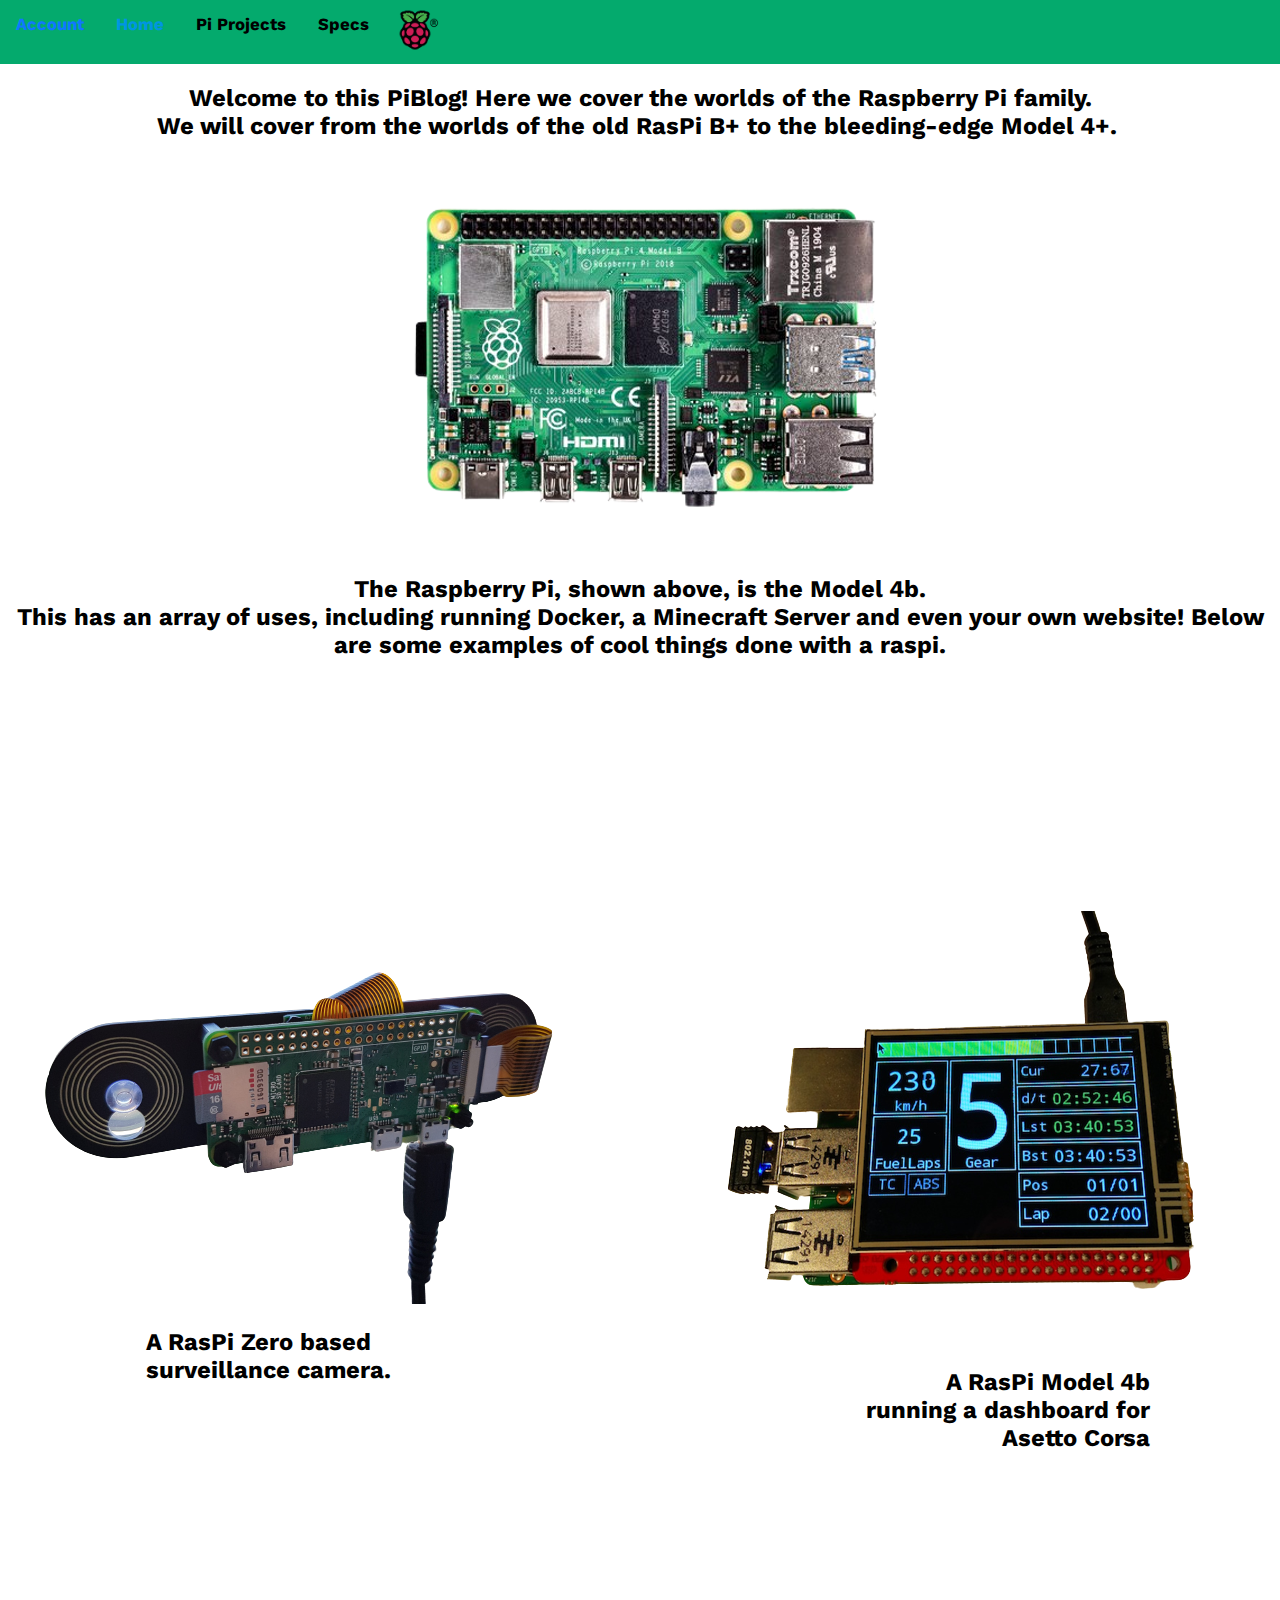
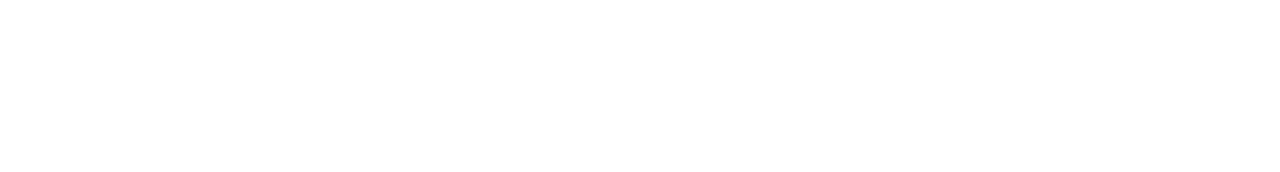
<file: index.html>
<!DOCTYPE html>
<link rel="preconnect" href="https://fonts.googleapis.com">
<link rel="preconnect" href="https://fonts.gstatic.com" crossorigin>
<link href="https://fonts.googleapis.com/css2?family=Kantumruy+Pro:wght@300&display=swap" rel="stylesheet">
<html>
<head>
<meta charset='UTF-8'>
<link href = 'index1.css' rel = 'stylesheet'>
<meta name="viewport" content="width=device-width, initial-scale=1">
</head>
<body>
<div class="topnav">
  <img src="pilogo.png" width="60" height="60">
  <a href="account.html">Account</a>
  <a class="active" href="index.html">Home</a>
  <a href="projects.html">Pi Projects</a>
  <a href="specs.html">Specs</a>
</div>
<div style="text-align: center;">
  <h2>Welcome to this PiBlog! Here we cover the worlds of the Raspberry Pi family. </br>We will cover from the worlds of the old RasPi B+ to the bleeding-edge Model 4+. ​</h2>
  <div style="text-align: center;">
  <img src = 'raspi.png'  margin-left: 600; margin-right: 100;>
</div>
<h2>The Raspberry Pi, shown above, is the Model 4b. </br>This has an array of uses, including running Docker, a Minecraft Server and even your own website! Below are some examples of cool things done with a raspi.</h2>
<div style="text-align: left; padding-left: 16px; position: relative; top: 192px;">
  <img src = 'picam.png'>
  <div style="margin-left: 130px;">
  <h2>A RasPi Zero based </br>surveillance camera.</h3>
  </div>
</div>
<div style="text-align: right; position: relative; top: -300px;">
  <img src="pidash.png">
  <h2 style="margin-right: 130px;">A RasPi Model 4b </br>running a dashboard for </br>Asetto Corsa</h2>

</body>
</html>
</file>
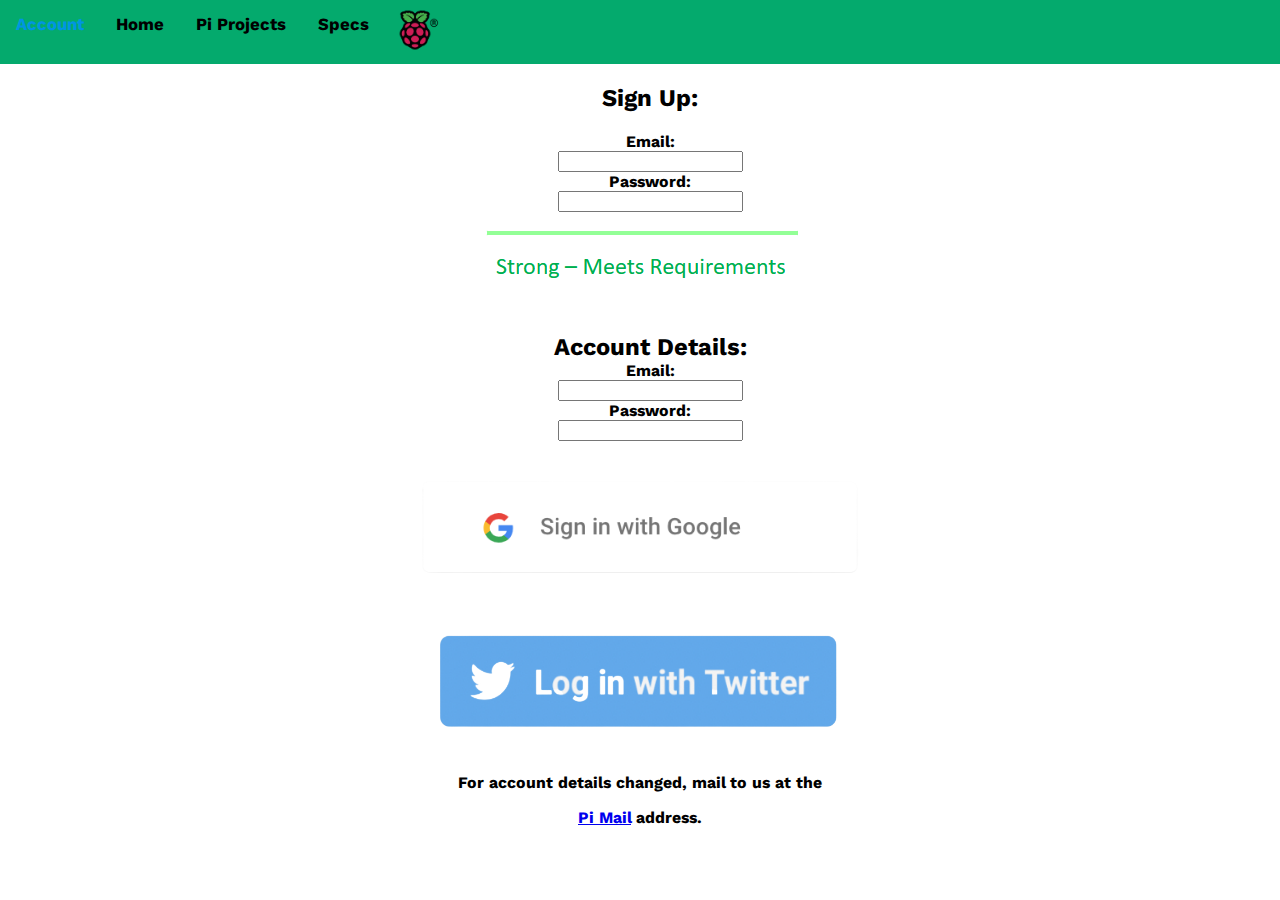
<file: account.html>
<!DOCTYPE html>
<html>
<head>
<meta charset='UTF-8'>
<link href = 'index1.css' rel = 'stylesheet'>
<meta name="viewport" content="width=device-width, initial-scale=1">
<link rel="preconnect" href="https://fonts.googleapis.com">
<link rel="preconnect" href="https://fonts.gstatic.com" crossorigin>
<link href="https://fonts.googleapis.com/css2?family=Kantumruy+Pro:wght@300&display=swap" rel="stylesheet">
</head>
<body>
<div class="topnav">
  <img src="pilogo.png" width="60" height="60">
  <a class="active" href="account.html">Account</a>
  <a href="index.html">Home</a>
  <a href="projects.html">Pi Projects</a>
  <a href="specs.html">Specs</a>
</div>
<div style="text-align: center;">
<h2 style="margin-left: 20px;">Sign Up:</h2>
<div style="margin-left: 20px; position:relative; top: 0px;">
<form>
    <label for="email">Email:</label><br>
    <input type="text" id="email" name="email"><br>
    <label for="pass">Password:</label><br>
    <input type="text" id="pass" name="pass">
  </form> 
</div>
<img src="accbar.png">
<h2 style="margin-left: 20px; position: relative; top: 20px;">Account Details:</h2>
<div style="margin-left: 20px; position:relative; top: 0px;">
<form>
    <label for="email">Email:</label><br>
    <input type="text" id="email" name="email"><br>
    <label for="pass">Password:</label><br>
    <input type="text" id="pass" name="pass">
  </form> 
</div>
<div style="text-align:center;">
<img src="gbar.png"width='500' height='154'><br>
<img src="twitterbar.png"width='500' height='154'>
</div>
<p>For account details changed, mail to us at the </p>     <a href = "mailto: malik.g.abba@gmail.com">Pi Mail</a> address. 
</body>
</html>
</file>
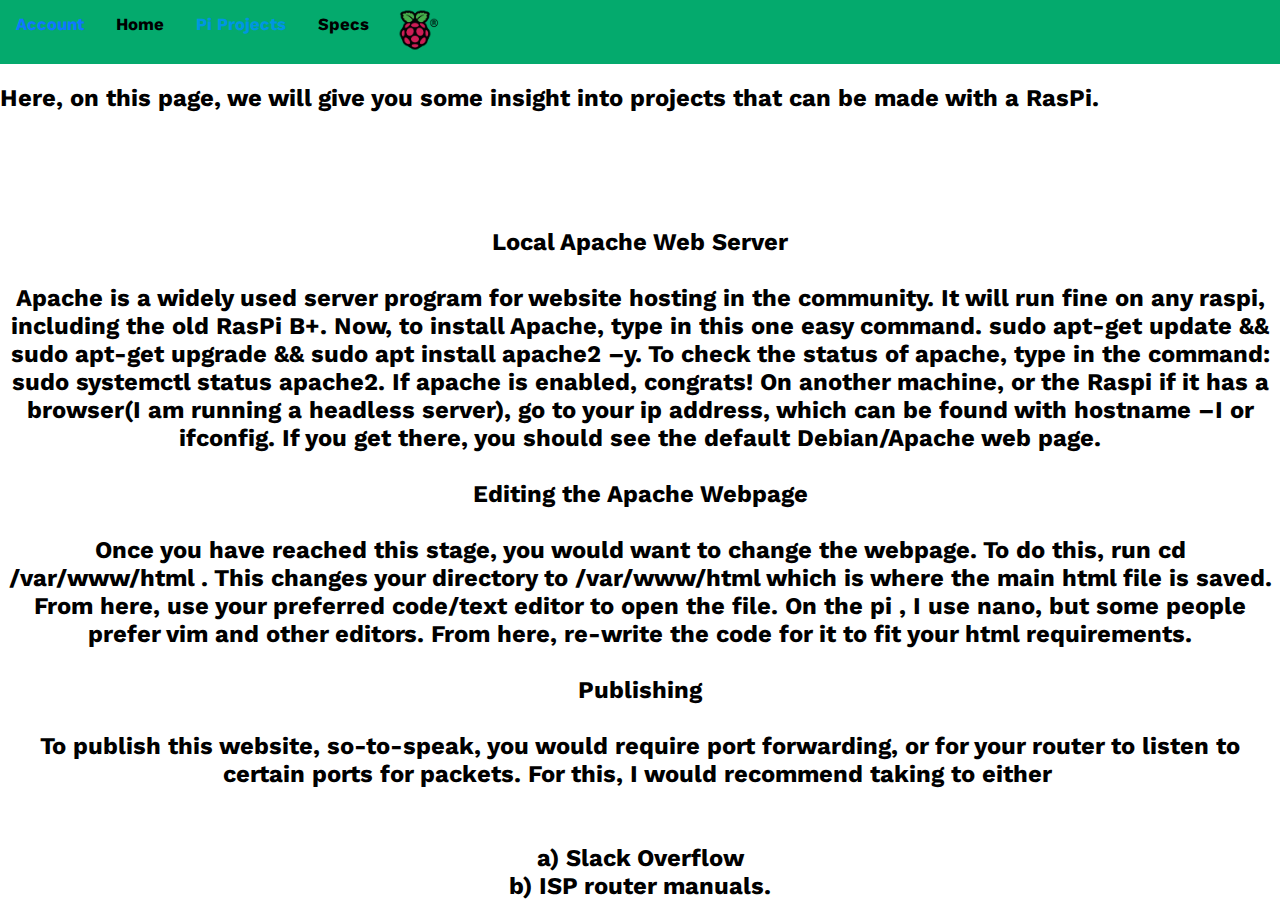
<file: projects.html>
<!DOCTYPE html>
<html>
<head>
<meta charset='UTF-8'>
<link href = 'index1.css' rel = 'stylesheet'>
<meta name="viewport" content="width=device-width, initial-scale=1">
<link rel="preconnect" href="https://fonts.googleapis.com">
<link rel="preconnect" href="https://fonts.gstatic.com" crossorigin>
<link href="https://fonts.googleapis.com/css2?family=Kantumruy+Pro:wght@300&display=swap" rel="stylesheet">
</head>
<body>
<div class="topnav">
    <img src="pilogo.png" width="60" height="60">
  <a href="account.html">Account</a>
  <a href="index.html">Home</a>
  <a class="active" href="projects.html">Pi Projects</a>
  <a href="specs.html">Specs</a>
</div>
<h2>Here, on this page, we will give you some insight into projects that can be made with a RasPi.</h2><br><br><br><br>
<div style="text-align:center;">
<h2>
Local Apache Web Server<br><br>
Apache is a widely used server program for website hosting in the community. It will run fine on any raspi, including the old RasPi B+. Now, to install Apache, type in this one easy command. sudo apt-get update && sudo apt-get upgrade && sudo apt install apache2 –y. To check the status of apache, type in the command: sudo systemctl status apache2. If apache is enabled, congrats! On another machine, or the Raspi if it has a browser(I am running a headless server), go to your ip address, which can be found with hostname –I or ifconfig. If you get there, you should see the default Debian/Apache web page.​
<br><br>
Editing the Apache Webpage​
<br><br>
Once you have reached this stage, you would want to change the webpage. To do this, run cd /var/www/html . This changes your directory to /var/www/html which is where the main html file is saved. From here, use your preferred code/text editor to open the file. On the pi , I use nano, but some people prefer vim and other editors. From here, re-write the code for it to fit your html requirements.​
<br><br>Publishing​
<br><br>
To publish this website, so-to-speak, you would require port forwarding, or for your router to listen to certain ports for packets. For this, I would recommend taking to either ​
<br><br><br>
  a)  Slack Overflow​
<br>
  b)  ISP router manuals.​

​

​
​
</h2>
</div>
</file>
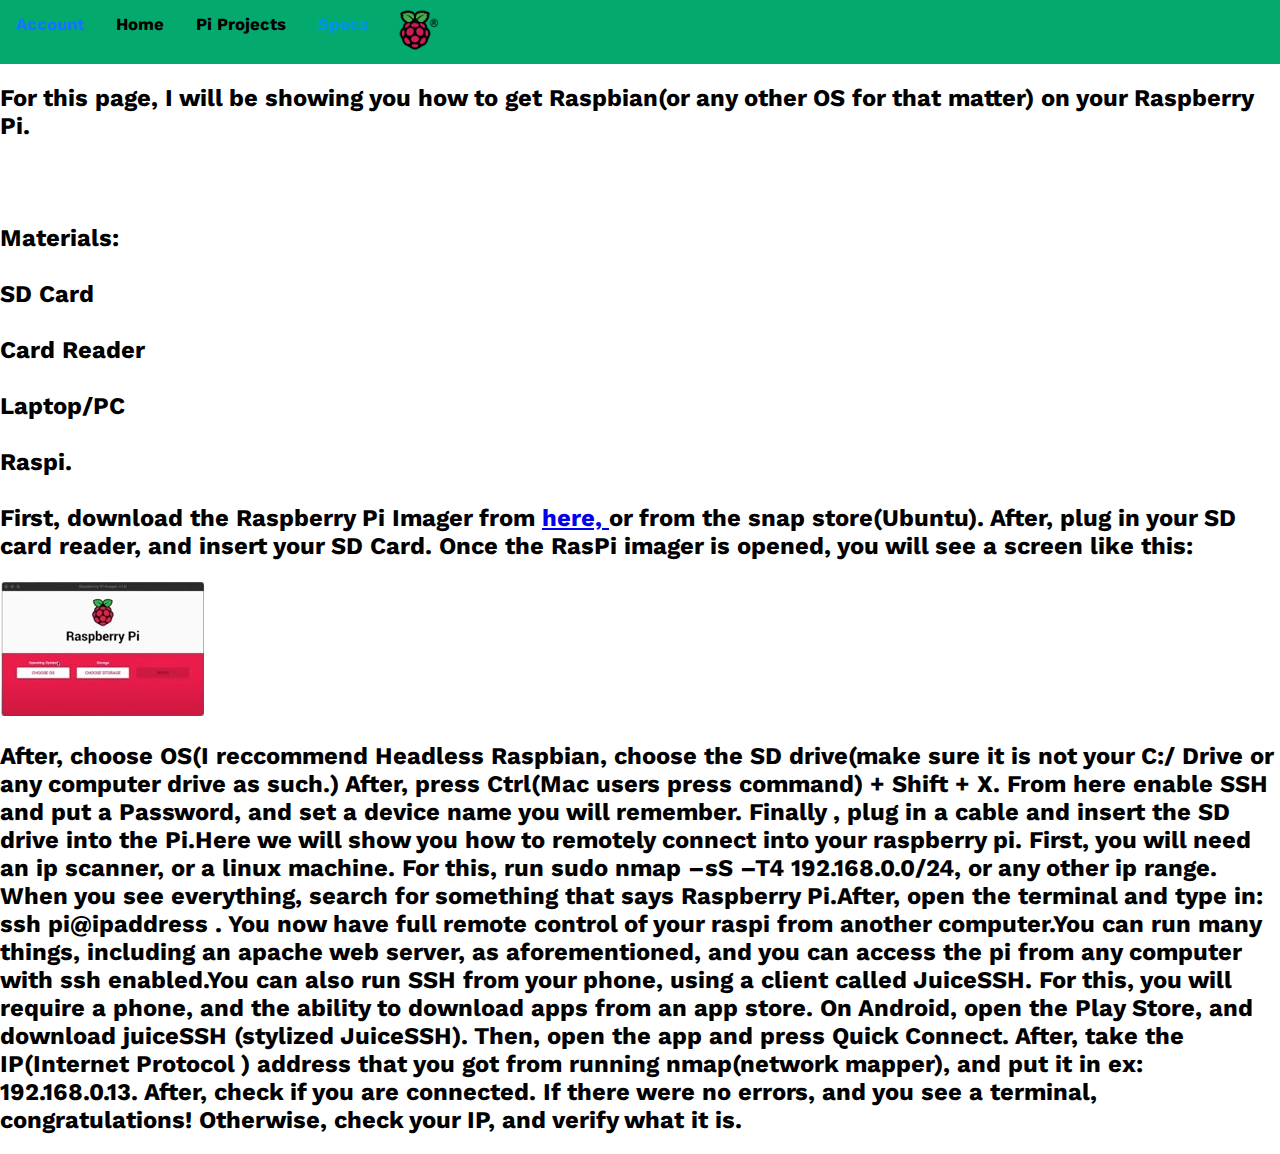
<file: specs.html>
<!DOCTYPE html>
<html>
<head>
<meta charset='UTF-8'>
<link href = 'index1.css' rel = 'stylesheet'>
<meta name="viewport" content="width=device-width, initial-scale=1">
<link rel="preconnect" href="https://fonts.googleapis.com">
<link rel="preconnect" href="https://fonts.gstatic.com" crossorigin>
<link href="https://fonts.googleapis.com/css2?family=Kantumruy+Pro:wght@300&display=swap" rel="stylesheet">
</head>
<body>
<div class="topnav">
    <img src="pilogo.png" width="60" height="60">
  <a href="account.html">Account</a>
  <a href="index.html">Home</a>
  <a href="projects.html">Pi Projects</a>
  <a class="active" href="specs.html">Specs</a>
</div>
<h2>For this page, I will be showing you how to get Raspbian(or any other OS for that matter) on your Raspberry Pi.​
<br><br><br><br>
    ​
    
    Materials:​
    <br><br>
    SD Card​
    <br><br>
    Card Reader​
    <br><br>
    Laptop/PC​
    <br><br>
    Raspi.​
    <br><br>
    ​
    
    First, download the Raspberry Pi Imager from <a href ='https://www.raspberrypi.com/software/'>here, </a> or from the snap store(Ubuntu). After, plug in your SD card reader, and insert your SD Card. Once the RasPi imager is opened, you will see a screen like this:​</h2>
<img src="start.png">
<h2>After, choose OS(I reccommend Headless Raspbian, choose the SD drive(make sure it is not your C:/ Drive or any computer drive as such.) After, press Ctrl(Mac users press command) + Shift + X. From here enable SSH and put a Password, and set a device name you will remember. Finally , plug in a cable and insert the SD drive into the Pi.Here we will show you how to remotely connect into your raspberry pi.  First, you will need an ip scanner, or a linux machine. For this, run sudo nmap –sS –T4 192.168.0.0/24, or any other ip range. When you see everything, search for something that says Raspberry Pi.​
 ​
    ​
    
    After, open the terminal and type in: ssh pi@ipaddress . You now have full remote control of your raspi from another computer.​
    
    ​
    
    You can run many things, including an apache web server, as aforementioned, and you can access the pi from any computer with ssh enabled.​
    
    ​
    
    You can also run SSH from your phone, using a client called JuiceSSH. For this, you will require a phone, and the ability to download apps from an app store. On Android, open the Play Store, and download juiceSSH (stylized JuiceSSH). Then, open the app and press Quick Connect. After, take the IP(Internet Protocol ) address that you got from running nmap(network mapper), and put it in ex: 192.168.0.13. After, check if you are connected. If there were no errors, and you see a terminal, congratulations! Otherwise, check your IP, and verify what it is.​
    
    ​</h2>
</body>
</html>
</file>
<file: index1.css>
body {
  margin: 0;
  font-family: 'Kantumruy Pro', sans-serif;
  font-weight: bold;
}

.topnav {
  overflow: hidden;
  background-color: #04AA6D;
}

.topnav a {
  float: left;
  color: black;
  text-align: center;
  padding: 14px 16px;
  text-decoration: none;
  font-size: 17px;
  font-color: black;
}

.topnav a:hover {
  background-color: #04AA6D;
  color: #1077FF;
}

.topnav a.active {
  background-color: #04AA6D;
  color: #0095E2;
}
</file>
